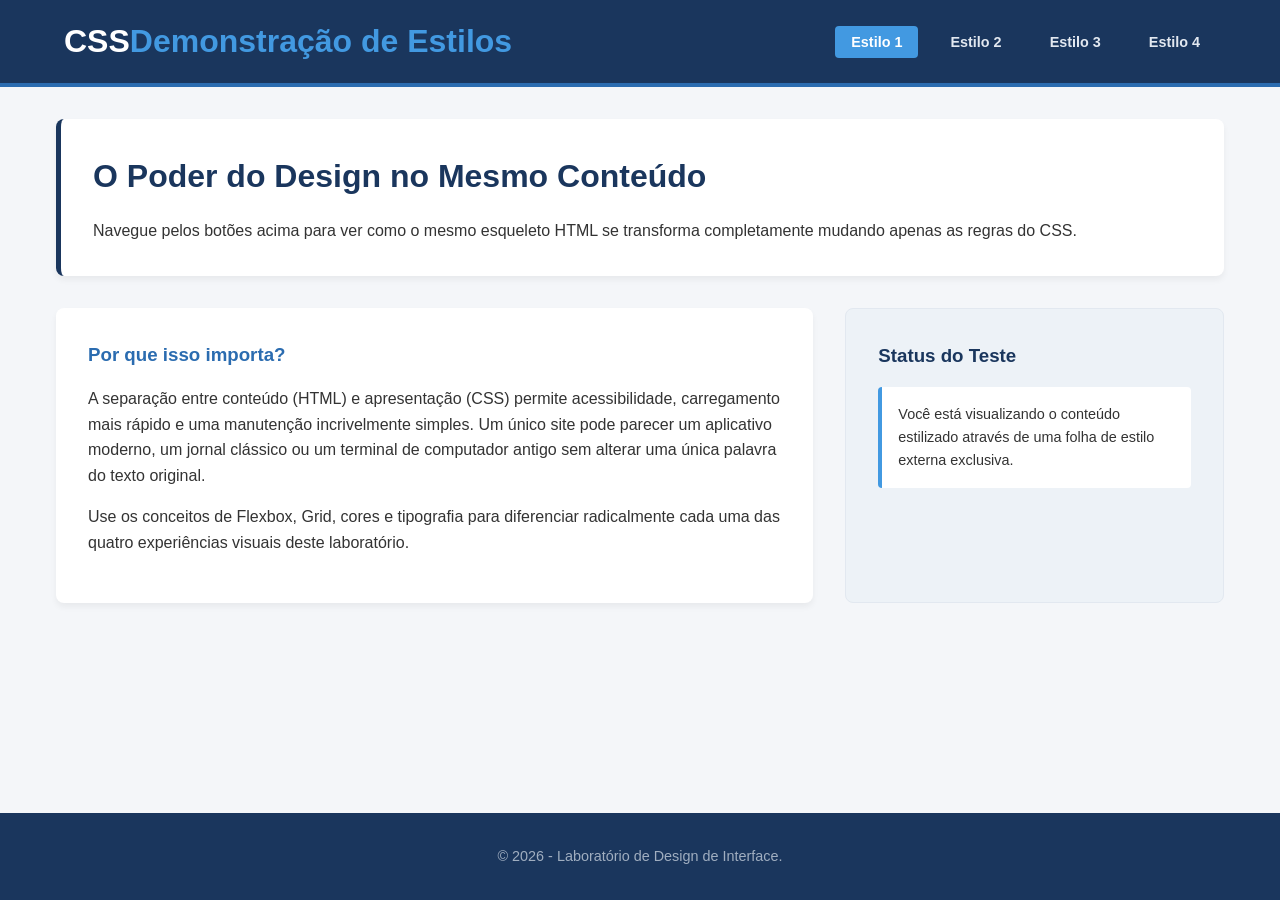
<file: index.html>
<!DOCTYPE html>
<html lang="pt-BR">
<head>
    <meta charset="UTF-8">
    <meta name="viewport" content="width=device-width, initial-scale=1.0">
    <title>Demonstração de CSS - Uma Página, Vários Estilos</title>
    <link rel="stylesheet" href="estilo1.css">
</head>
<body>


    <header class="main-header">
        <div class="logo">
            <h1>CSS<span>Demonstração de Estilos</span></h1>
        </div>
        
        <!-- Navegação alternando entre as versões de design -->
        <nav class="main-nav">
            <ul>
                <li><a href="index.html" class="nav-link active">Estilo 1</a></li>
                <li><a href="estilo2.html" class="nav-link">Estilo 2</a></li>
                <li><a href="estilo3.html" class="nav-link">Estilo 3</a></li>
                <li><a href="estilo4.html" class="nav-link">Estilo 4</a></li>
            </ul>
        </nav>
    </header>

    <!-- Conteúdo da Página (permanece igual em todos) -->
    <main class="content-container">
        
        <section class="hero-section">
            <h2>O Poder do Design no Mesmo Conteúdo</h2>
            <p>Navegue pelos botões acima para ver como o mesmo esqueleto HTML se transforma completamente mudando apenas as regras do CSS.</p>
        </section>

        <div class="layout-grid">
            <article class="main-article">
                <h3>Por que isso importa?</h3>
                <p>A separação entre conteúdo (HTML) e apresentação (CSS) permite acessibilidade, carregamento mais rápido e uma manutenção incrivelmente simples. Um único site pode parecer um aplicativo moderno, um jornal clássico ou um terminal de computador antigo sem alterar uma única palavra do texto original.</p>
                <p>Use os conceitos de Flexbox, Grid, cores e tipografia para diferenciar radicalmente cada uma das quatro experiências visuais deste laboratório.</p>
            </article>

            <aside class="sidebar">
                <h3>Status do Teste</h3>
                <p class="status-box">Você está visualizando o conteúdo estilizado através de uma folha de estilo externa exclusiva.</p>
            </aside>
        </div>

    </main>

    <footer class="main-footer">
        <p>&copy; 2026 - Laboratório de Design de Interface.</p>
    </footer>

</body>
</html>
</file>
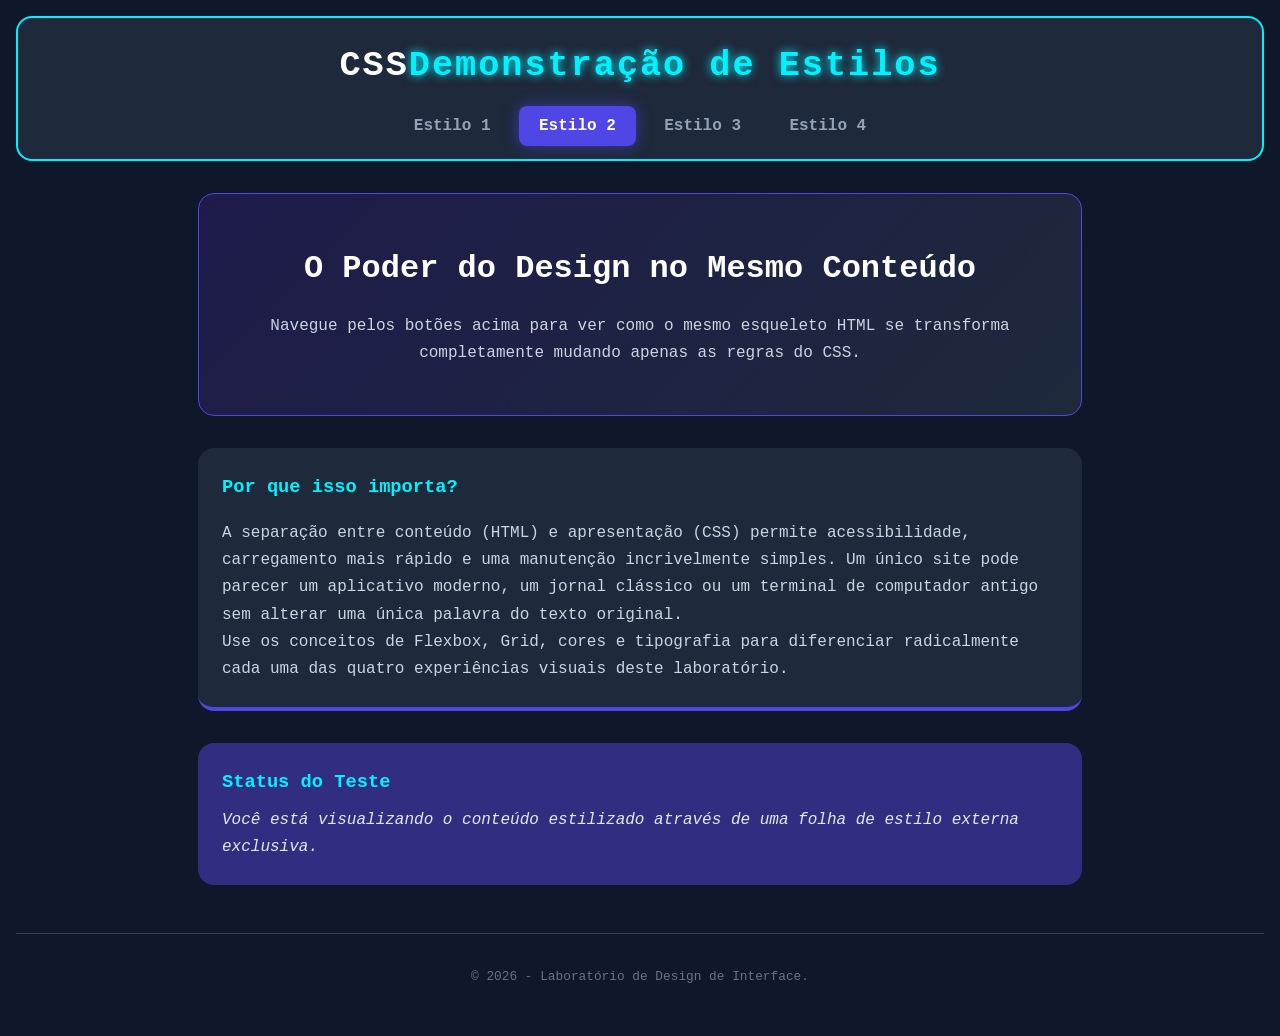
<file: estilo2.html>
<!DOCTYPE html>
<html lang="pt-BR">
<head>
    <meta charset="UTF-8">
    <meta name="viewport" content="width=device-width, initial-scale=1.0">
    <title>Demonstração de CSS - Uma Página, Vários Estilos</title>
    <link rel="stylesheet" href="estilo2.css">
</head>
<body>


    <header class="main-header">
        <div class="logo">
            <h1>CSS<span>Demonstração de Estilos</span></h1>
        </div>
        
        <!-- Navegação alternando entre as versões de design -->
        <nav class="main-nav">
            <ul>
                <li><a href="index.html" class="nav-link">Estilo 1</a></li>
                <li><a href="estilo2.html" class="nav-link active">Estilo 2</a></li>
                <li><a href="estilo3.html" class="nav-link">Estilo 3</a></li>
                <li><a href="estilo4.html" class="nav-link">Estilo 4</a></li>
            </ul>
        </nav>
    </header>

    <!-- Conteúdo da Página (permanece igual em todos) -->
    <main class="content-container">
        
        <section class="hero-section">
            <h2>O Poder do Design no Mesmo Conteúdo</h2>
            <p>Navegue pelos botões acima para ver como o mesmo esqueleto HTML se transforma completamente mudando apenas as regras do CSS.</p>
        </section>

        <div class="layout-grid">
            <article class="main-article">
                <h3>Por que isso importa?</h3>
                <p>A separação entre conteúdo (HTML) e apresentação (CSS) permite acessibilidade, carregamento mais rápido e uma manutenção incrivelmente simples. Um único site pode parecer um aplicativo moderno, um jornal clássico ou um terminal de computador antigo sem alterar uma única palavra do texto original.</p>
                <p>Use os conceitos de Flexbox, Grid, cores e tipografia para diferenciar radicalmente cada uma das quatro experiências visuais deste laboratório.</p>
            </article>

            <aside class="sidebar">
                <h3>Status do Teste</h3>
                <p class="status-box">Você está visualizando o conteúdo estilizado através de uma folha de estilo externa exclusiva.</p>
            </aside>
        </div>

    </main>

    <footer class="main-footer">
        <p>&copy; 2026 - Laboratório de Design de Interface.</p>
    </footer>

</body>
</html>
</file>
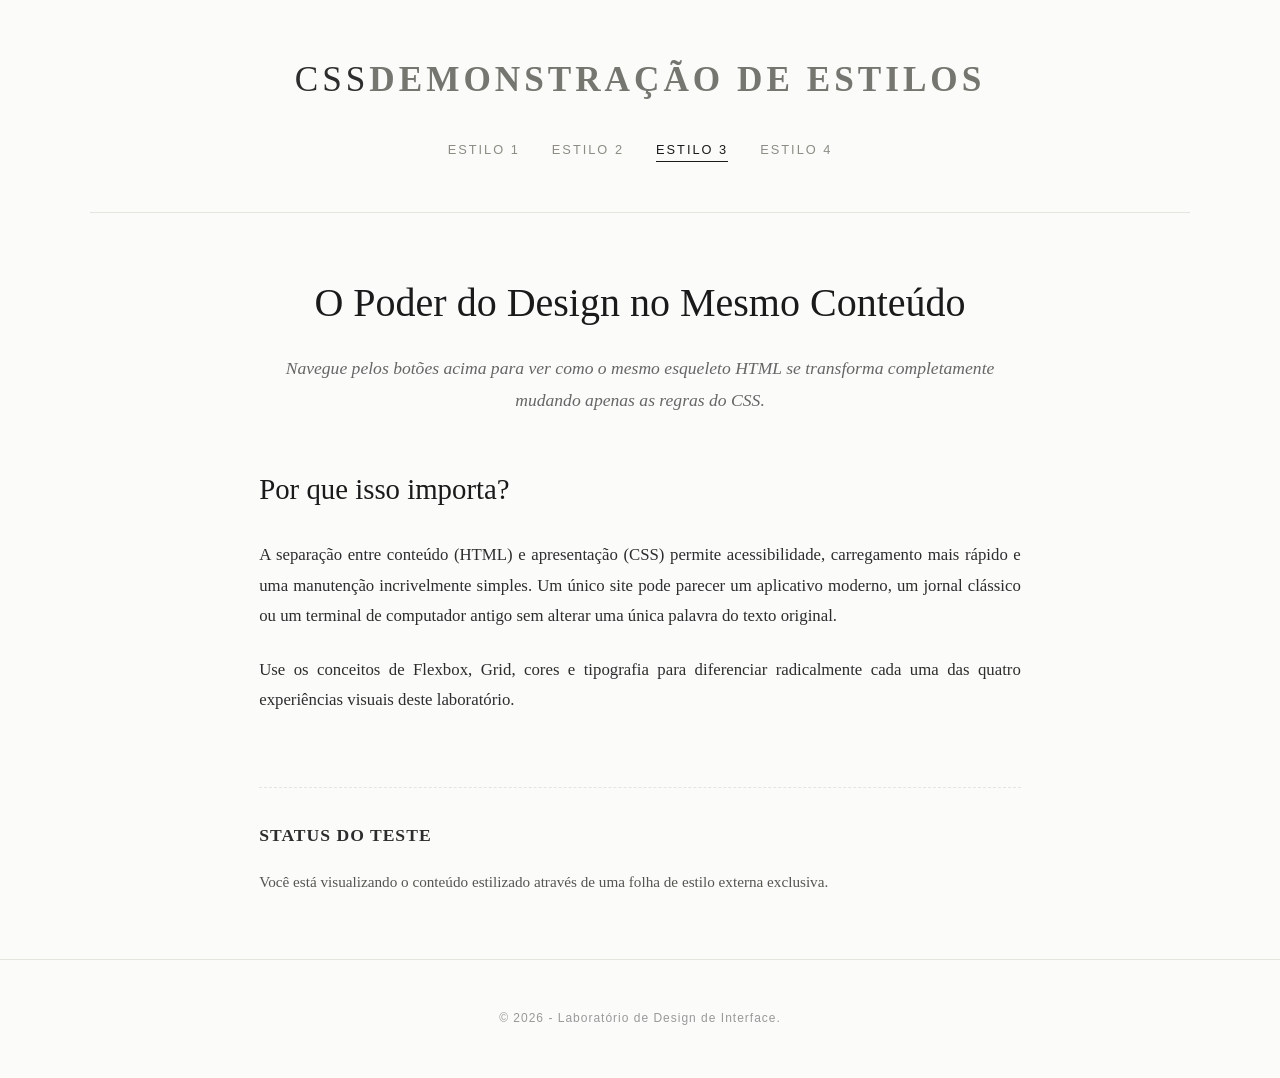
<file: estilo3.html>
<!DOCTYPE html>
<html lang="pt-BR">
<head>
    <meta charset="UTF-8">
    <meta name="viewport" content="width=device-width, initial-scale=1.0">
    <title>Demonstração de CSS - Uma Página, Vários Estilos</title>
    <link rel="stylesheet" href="estilo3.css">
</head>
<body>


    <header class="main-header">
        <div class="logo">
            <h1>CSS<span>Demonstração de Estilos</span></h1>
        </div>
        
        <!-- Navegação alternando entre as versões de design -->
        <nav class="main-nav">
            <ul>
                <li><a href="index.html" class="nav-link">Estilo 1</a></li>
                <li><a href="estilo2.html" class="nav-link">Estilo 2</a></li>
                <li><a href="estilo3.html" class="nav-link active">Estilo 3</a></li>
                <li><a href="estilo4.html" class="nav-link">Estilo 4</a></li>
            </ul>
        </nav>
    </header>

    <!-- Conteúdo da Página (permanece igual em todos) -->
    <main class="content-container">
        
        <section class="hero-section">
            <h2>O Poder do Design no Mesmo Conteúdo</h2>
            <p>Navegue pelos botões acima para ver como o mesmo esqueleto HTML se transforma completamente mudando apenas as regras do CSS.</p>
        </section>

        <div class="layout-grid">
            <article class="main-article">
                <h3>Por que isso importa?</h3>
                <p>A separação entre conteúdo (HTML) e apresentação (CSS) permite acessibilidade, carregamento mais rápido e uma manutenção incrivelmente simples. Um único site pode parecer um aplicativo moderno, um jornal clássico ou um terminal de computador antigo sem alterar uma única palavra do texto original.</p>
                <p>Use os conceitos de Flexbox, Grid, cores e tipografia para diferenciar radicalmente cada uma das quatro experiências visuais deste laboratório.</p>
            </article>

            <aside class="sidebar">
                <h3>Status do Teste</h3>
                <p class="status-box">Você está visualizando o conteúdo estilizado através de uma folha de estilo externa exclusiva.</p>
            </aside>
        </div>

    </main>

    <footer class="main-footer">
        <p>&copy; 2026 - Laboratório de Design de Interface.</p>
    </footer>

</body>
</html>
</file>
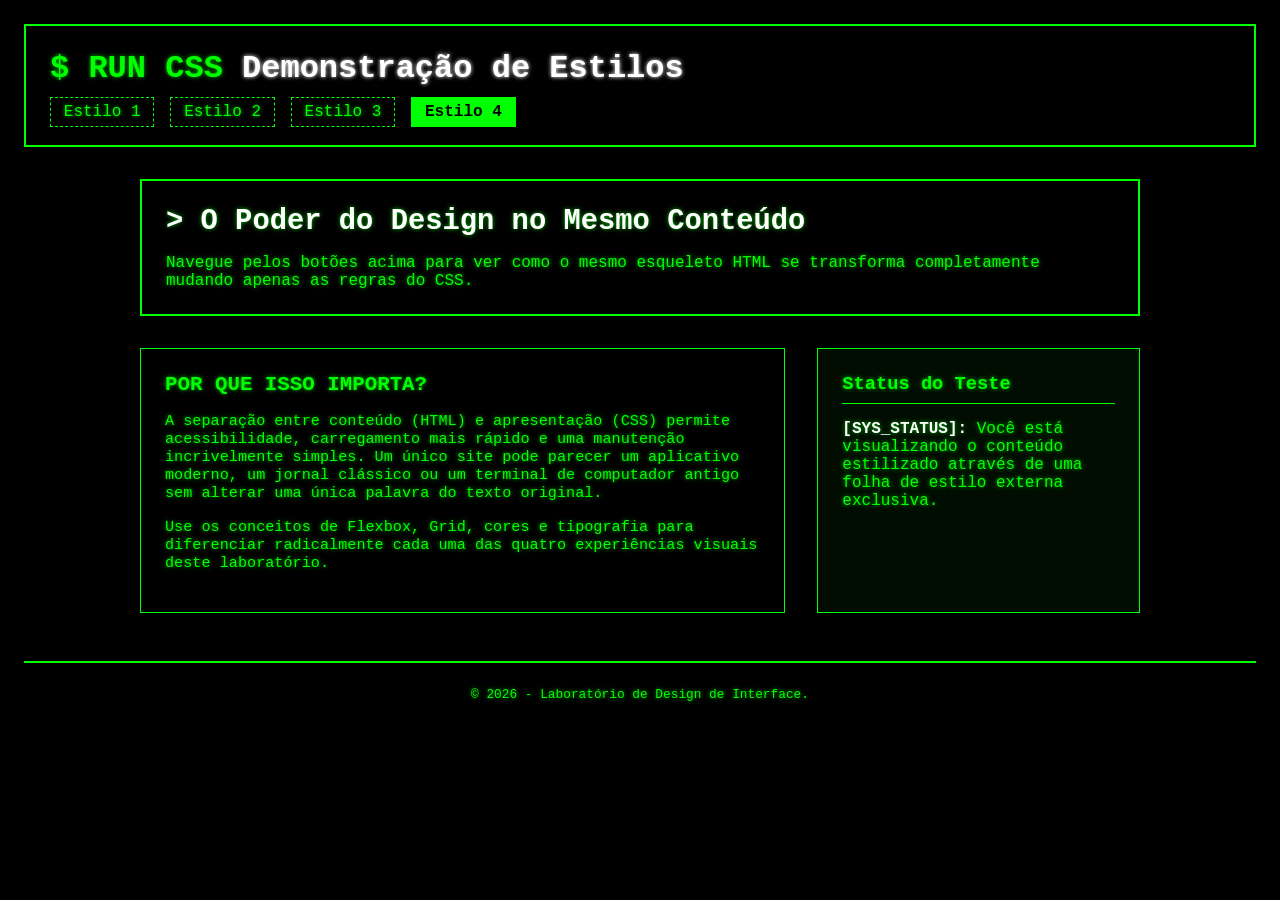
<file: estilo4.html>
<!DOCTYPE html>
<html lang="pt-BR">
<head>
    <meta charset="UTF-8">
    <meta name="viewport" content="width=device-width, initial-scale=1.0">
    <title>Demonstração de CSS - Uma Página, Vários Estilos</title>
    <link rel="stylesheet" href="estilo4.css">
</head>
<body>


    <header class="main-header">
        <div class="logo">
            <h1>CSS <span>Demonstração de Estilos</span></h1>
        </div>
        
        <!-- Navegação alternando entre as versões de design -->
        <nav class="main-nav">
            <ul>
                <li><a href="index.html" class="nav-link">Estilo 1</a></li>
                <li><a href="estilo2.html" class="nav-link">Estilo 2</a></li>
                <li><a href="estilo3.html" class="nav-link">Estilo 3</a></li>
                <li><a href="estilo4.html" class="nav-link active">Estilo 4</a></li>
            </ul>
        </nav>
    </header>

    <!-- Conteúdo da Página (permanece igual em todos) -->
    <main class="content-container">
        
        <section class="hero-section">
            <h2>O Poder do Design no Mesmo Conteúdo</h2>
            <p>Navegue pelos botões acima para ver como o mesmo esqueleto HTML se transforma completamente mudando apenas as regras do CSS.</p>
        </section>

        <div class="layout-grid">
            <article class="main-article">
                <h3>Por que isso importa?</h3>
                <p>A separação entre conteúdo (HTML) e apresentação (CSS) permite acessibilidade, carregamento mais rápido e uma manutenção incrivelmente simples. Um único site pode parecer um aplicativo moderno, um jornal clássico ou um terminal de computador antigo sem alterar uma única palavra do texto original.</p>
                <p>Use os conceitos de Flexbox, Grid, cores e tipografia para diferenciar radicalmente cada uma das quatro experiências visuais deste laboratório.</p>
            </article>

            <aside class="sidebar">
                <h3>Status do Teste</h3>
                <p class="status-box">Você está visualizando o conteúdo estilizado através de uma folha de estilo externa exclusiva.</p>
            </aside>
        </div>

    </main>

    <footer class="main-footer">
        <p>&copy; 2026 - Laboratório de Design de Interface.</p>
    </footer>

</body>
</html>
</file>
<file: estilo1.css>
/* ==========================================================================
   1. RESET & CONFIGURAÇÕES GERAIS
   ========================================================================== */
* {
    margin: 0;
    padding: 0;
    box-sizing: border-box;
    font-family: 'Segoe UI', Tahoma, Geneva, Verdana, sans-serif;
}

body {
    background-color: #f4f6f9;
    color: #333333;
    line-height: 1.6;
    
    /* Configuração para fixar o footer na base da tela */
    display: flex;
    flex-direction: column;
    min-height: 100vh;
}

/* ==========================================================================
   2. CABEÇALHO & NAVEGAÇÃO
   ========================================================================== */
.main-header {
    background-color: #1a365d;
    color: #ffffff;
    display: flex;
    justify-content: space-between;
    align-items: center;
    padding: 1rem 5%;
    border-bottom: 4px solid #2b6cb0;
    flex-wrap: wrap; /* Permite quebrar linha em telas pequenas (mobile) */
    gap: 1rem;
}

.logo h1 span {
    color: #4299e1;
}

.main-nav ul {
    display: flex;
    list-style: none;
    gap: 1rem;
    flex-wrap: wrap; /* Ajusta os botões do menu no celular */
}

.nav-link {
    color: #e2e8f0;
    text-decoration: none;
    font-weight: 600;
    padding: 0.5rem 1rem;
    border-radius: 4px;
    transition: background 0.3s;
    font-size: 0.9rem;
}

.nav-link:hover {
    background-color: #2b6cb0;
    color: #ffffff;
}

/* Destaque para a página atual no menu */
.nav-link.active {
    background-color: #4299e1;
    color: #ffffff;
}

/* ==========================================================================
   3. CONTEÚDO PRINCIPAL (LAYOUT)
   ========================================================================== */
.content-container {
    max-width: 1200px;
    width: 100%;
    margin: 2rem auto;
    padding: 0 1rem;
    
    /* Faz o container esticar verticalmente e empurrar o footer para baixo */
    flex: 1; 
}

/* Seção Hero (Banner de Destaque) */
.hero-section {
    background-color: #ffffff;
    padding: 2rem;
    border-radius: 8px;
    box-shadow: 0 4px 6px rgba(0,0,0,0.05);
    margin-bottom: 2rem;
    border-left: 5px solid #1a365d;
}

.hero-section h2 {
    color: #1a365d;
    margin-bottom: 1rem;
    font-size: 1.5rem; /* Tamanho inicial para mobile */
}

/* Grid do Conteúdo (Padrão Mobile: 1 coluna) */
.layout-grid {
    display: grid;
    grid-template-columns: 1fr; 
    gap: 2rem;
}

.main-article {
    background-color: #ffffff;
    padding: 1.5rem;
    border-radius: 8px;
    box-shadow: 0 4px 6px rgba(0,0,0,0.05);
}

.main-article h3 {
    color: #2b6cb0;
    margin-bottom: 1rem;
}

.main-article p {
    margin-bottom: 1rem;
}

/* Barra Lateral */
.sidebar {
    background-color: #edf2f7;
    padding: 1.5rem;
    border-radius: 8px;
    border: 1px solid #e2e8f0;
}

.sidebar h3 {
    color: #1a365d;
    margin-bottom: 1rem;
}

.status-box {
    background-color: #fff;
    padding: 1rem;
    border-radius: 4px;
    border-left: 4px solid #4299e1;
    font-size: 0.9rem;
}

/* ==========================================================================
   4. RODAPÉ (FOOTER)
   ========================================================================== */
.main-footer {
    text-align: center;
    padding: 2rem;
    background-color: #1a365d;
    color: #a0aec0;
    font-size: 0.9rem;
    width: 100%;
}

/* ==========================================================================
   5. MEDIA QUERIES (ADAPTAÇÃO PARA DESKTOP)
   ========================================================================== */
@media (min-width: 768px) {
    .hero-section h2 {
        font-size: 2rem; /* Aumenta o título em telas maiores */
    }
    
    .layout-grid {
        /* Ativa o layout lado a lado (2 colunas) apenas em telas grandes */
        grid-template-columns: 2fr 1fr; 
    }
    
    .main-header {
        padding: 1rem 5%;
    }
    
    .main-article {
        padding: 2rem;
    }
    
    .sidebar {
        padding: 2rem;
    }
}
</file>
<file: estilo2.css>
* {
    margin: 0;
    padding: 0;
    box-sizing: border-box;
    font-family: 'Courier New', Courier, monospace;
}

body {
    background-color: #0f172a;
    color: #cbd5e1;
    line-height: 1.7;
    padding: 0.5rem; /* Margem menor no mobile */
}

.main-header {
    background-color: #1e293b;
    border: 2px solid #00f2fe;
    border-radius: 16px;
    padding: 1.2rem;
    text-align: center;
    margin-bottom: 2rem;
}

.logo h1 {
    color: #ffffff;
    letter-spacing: 2px;
    margin-bottom: 1rem;
    font-size: 1.6rem;
}

.logo h1 span {
    color: #00f2fe;
    text-shadow: 0 0 10px #00f2fe;
}

.main-nav ul {
    display: flex;
    justify-content: center;
    list-style: none;
    gap: 0.5rem;
    flex-wrap: wrap;
}

.nav-link {
    color: #94a3b8;
    text-decoration: none;
    font-weight: bold;
    padding: 0.5rem 0.8rem;
    border: 1px solid transparent;
    border-radius: 8px;
    transition: all 0.3s ease;
    font-size: 0.85rem;
}

.nav-link:hover {
    color: #00f2fe;
    border-color: #00f2fe;
    background-color: rgba(0, 242, 254, 0.1);
}

.nav-link.active {
    background-color: #4f46e5;
    color: #ffffff;
    box-shadow: 0 0 15px rgba(79, 70, 229, 0.6);
}

.content-container {
    max-width: 900px;
    margin: 0 auto;
    padding: 0 0.5rem;
}

.hero-section {
    background: linear-gradient(135deg, #1e1b4b, #1e293b);
    padding: 2rem 1rem;
    border-radius: 16px;
    text-align: center;
    margin-bottom: 2rem;
    border: 1px solid #4f46e5;
}

.hero-section h2 {
    color: #ffffff;
    font-size: 1.5rem;
    margin-bottom: 1rem;
}

.layout-grid {
    display: flex;
    flex-direction: column;
    gap: 2rem;
}

.main-article {
    background-color: #1e293b;
    padding: 1.5rem;
    border-radius: 16px;
    border-bottom: 4px solid #4f46e5;
}

.main-article h3 {
    color: #00f2fe;
    margin-bottom: 1rem;
}

.sidebar {
    background-color: #312e81;
    padding: 1.5rem;
    border-radius: 16px;
    color: #ffffff;
}

.sidebar h3 {
    color: #00f2fe;
    margin-bottom: 0.5rem;
}

.status-box {
    color: #e2e8f0;
    font-style: italic;
}

.main-footer {
    text-align: center;
    padding: 2rem 0;
    margin-top: 3rem;
    border-top: 1px solid #334155;
    color: #64748b;
    font-size: 0.8rem;
}

/* Ajustes para telas maiores */
@media (min-width: 768px) {
    body { padding: 1rem; }
    .logo h1 { font-size: 2.2rem; }
    .hero-section { padding: 3rem 2rem; }
    .hero-section h2 { font-size: 2rem; }
    .nav-link { font-size: 1rem; padding: 0.6rem 1.2rem; }
}
</file>
<file: estilo3.css>
* {
    margin: 0;
    padding: 0;
    box-sizing: border-box;
}

body {
    background-color: #fbfbfa;
    color: #2d2d2d;
    font-family: 'Georgia', serif;
    line-height: 1.8;
}

.main-header {
    max-width: 1100px;
    margin: 0 auto;
    padding: 2rem 1rem;
    display: flex;
    flex-direction: column;
    align-items: center;
    gap: 1.5rem;
    border-bottom: 1px solid #e5e5e0;
}

.logo h1 {
    font-weight: 300;
    font-size: 1.8rem;
    letter-spacing: 2px;
    text-transform: uppercase;
    text-align: center;
}

.logo h1 span {
    font-weight: 700;
    color: #767670;
}

.main-nav ul {
    display: flex;
    list-style: none;
    gap: 1rem;
    flex-wrap: wrap;
    justify-content: center;
}

.nav-link {
    font-family: 'Segoe UI', sans-serif;
    color: #8c8c85;
    text-decoration: none;
    text-transform: uppercase;
    font-size: 0.75rem;
    letter-spacing: 1px;
    padding-bottom: 4px;
    transition: color 0.3s;
}

.nav-link:hover, .nav-link.active {
    color: #1a1a1a;
    border-bottom: 1px solid #1a1a1a;
}

.content-container {
    max-width: 800px;
    margin: 2rem auto;
    padding: 0 1.2rem;
}

.hero-section {
    text-align: center;
    margin-bottom: 3rem;
}

.hero-section h2 {
    font-weight: 300;
    font-size: 1.8rem;
    color: #1a1a1a;
    margin-bottom: 1.5rem;
    line-height: 1.3;
}

.hero-section p {
    font-style: italic;
    color: #666;
    font-size: 1rem;
}

.layout-grid {
    display: flex;
    flex-direction: column;
    gap: 3rem;
}

.main-article h3 {
    font-weight: 400;
    font-size: 1.5rem;
    color: #1a1a1a;
    margin-bottom: 1.5rem;
}

.main-article p {
    margin-bottom: 1.5rem;
    font-size: 1rem;
    text-align: left; /* Melhor legibilidade no mobile do que 'justify' */
}

.sidebar {
    border-top: 1px dashed #e5e5e0;
    padding-top: 2rem;
}

.sidebar h3 {
    font-size: 1.1rem;
    text-transform: uppercase;
    letter-spacing: 1px;
    margin-bottom: 1rem;
}

.status-box {
    font-size: 0.95rem;
    color: #555550;
}

.main-footer {
    text-align: center;
    padding: 3rem 1rem;
    border-top: 1px solid #e5e5e0;
    font-family: 'Segoe UI', sans-serif;
    font-size: 0.75rem;
    letter-spacing: 1px;
    color: #999;
}

/* Modificações para telas desktop */
@media (min-width: 768px) {
    .main-header { padding: 3rem 1rem; }
    .logo h1 { font-size: 2.2rem; letter-spacing: 4px; }
    .nav-link { font-size: 0.8rem; letter-spacing: 2px; }
    .main-nav ul { gap: 2rem; }
    .hero-section h2 { font-size: 2.5rem; }
    .hero-section p { font-size: 1.1rem; }
    .main-article h3 { font-size: 1.8rem; }
    .main-article p { font-size: 1.05rem; text-align: justify; }
    .content-container { margin: 4rem auto; }
}
</file>
<file: estilo4.css>
* {
    margin: 0;
    padding: 0;
    box-sizing: border-box;
    font-family: 'Courier New', Courier, monospace;
}

body {
    background-color: #000000;
    color: #00ff00;
    padding: 0.8rem; /* Menor espaçamento em telas pequenas */
}

body, .nav-link, h1, h2, h3 {
    text-shadow: 0 0 4px rgba(0, 255, 0, 0.7);
}

.main-header {
    border: 2px solid #00ff00;
    padding: 1rem;
    margin-bottom: 2rem;
}

.logo h1 {
    font-size: 1.4rem;
    word-break: break-all; /* Evita que o título quebre o layout no celular */
}

.logo h1::before {
    content: "$ RUN ";
}

.logo h1 span {
    color: #ffffff;
    text-shadow: 0 0 4px #ffffff;
}

.main-nav {
    margin-top: 1rem;
}

.main-nav ul {
    display: flex;
    list-style: none;
    gap: 0.5rem;
    flex-wrap: wrap; /* Menu quebra linha no mobile se faltar espaço */
}

.nav-link {
    color: #00ff00;
    text-decoration: none;
    padding: 0.3rem 0.6rem;
    border: 1px dashed #00ff00;
    font-size: 0.85rem;
}

.nav-link:hover, .nav-link.active {
    background-color: #00ff00;
    color: #000000;
    text-shadow: none;
}

.nav-link.active {
    font-weight: bold;
}

.content-container {
    max-width: 1000px;
    margin: 0 auto;
}

.hero-section {
    border: 2px double #00ff00;
    padding: 1rem;
    margin-bottom: 2rem;
}

.hero-section h2::before {
    content: "> ";
}

.hero-section h2 {
    margin-bottom: 1rem;
    color: #ffffff;
    font-size: 1.3rem;
}

/* Grid adaptativo para terminal */
.layout-grid {
    display: grid;
    grid-template-columns: 1fr; /* Força 1 coluna em telas pequenas */
    gap: 1.5rem;
}

.main-article {
    border: 1px solid #00ff00;
    padding: 1rem;
}

.main-article h3 {
    margin-bottom: 1rem;
    text-transform: uppercase;
    font-size: 1.1rem;
}

.main-article p {
    margin-bottom: 1rem;
    font-size: 0.95rem;
}

.sidebar {
    border: 1px solid #00ff00;
    padding: 1rem;
    background-color: rgba(0, 255, 0, 0.05);
}

.sidebar h3 {
    border-bottom: 1px solid #00ff00;
    padding-bottom: 0.5rem;
    margin-bottom: 1rem;
}

.status-box::before {
    content: "[SYS_STATUS]: ";
    font-weight: bold;
    color: #ffffff;
}

.main-footer {
    margin-top: 3rem;
    border-top: 2px solid #00ff00;
    padding-top: 1.5rem;
    text-align: center;
    font-size: 0.8rem;
}

/* Desktop */
@media (min-width: 768px) {
    body { padding: 1.5rem; }
    .main-header { padding: 1.5rem; }
    .logo h1 { font-size: 2rem; }
    .main-nav ul { gap: 1rem; }
    .nav-link { font-size: 1rem; padding: 0.3rem 0.8rem; }
    .hero-section { padding: 1.5rem; }
    .hero-section h2 { font-size: 1.8rem; }
    .layout-grid { grid-template-columns: 3fr 1.5fr; gap: 2rem; }
    .main-article { padding: 1.5rem; }
    .main-article h3 { font-size: 1.3rem; }
    .sidebar { padding: 1.5rem; }
}
</file>
